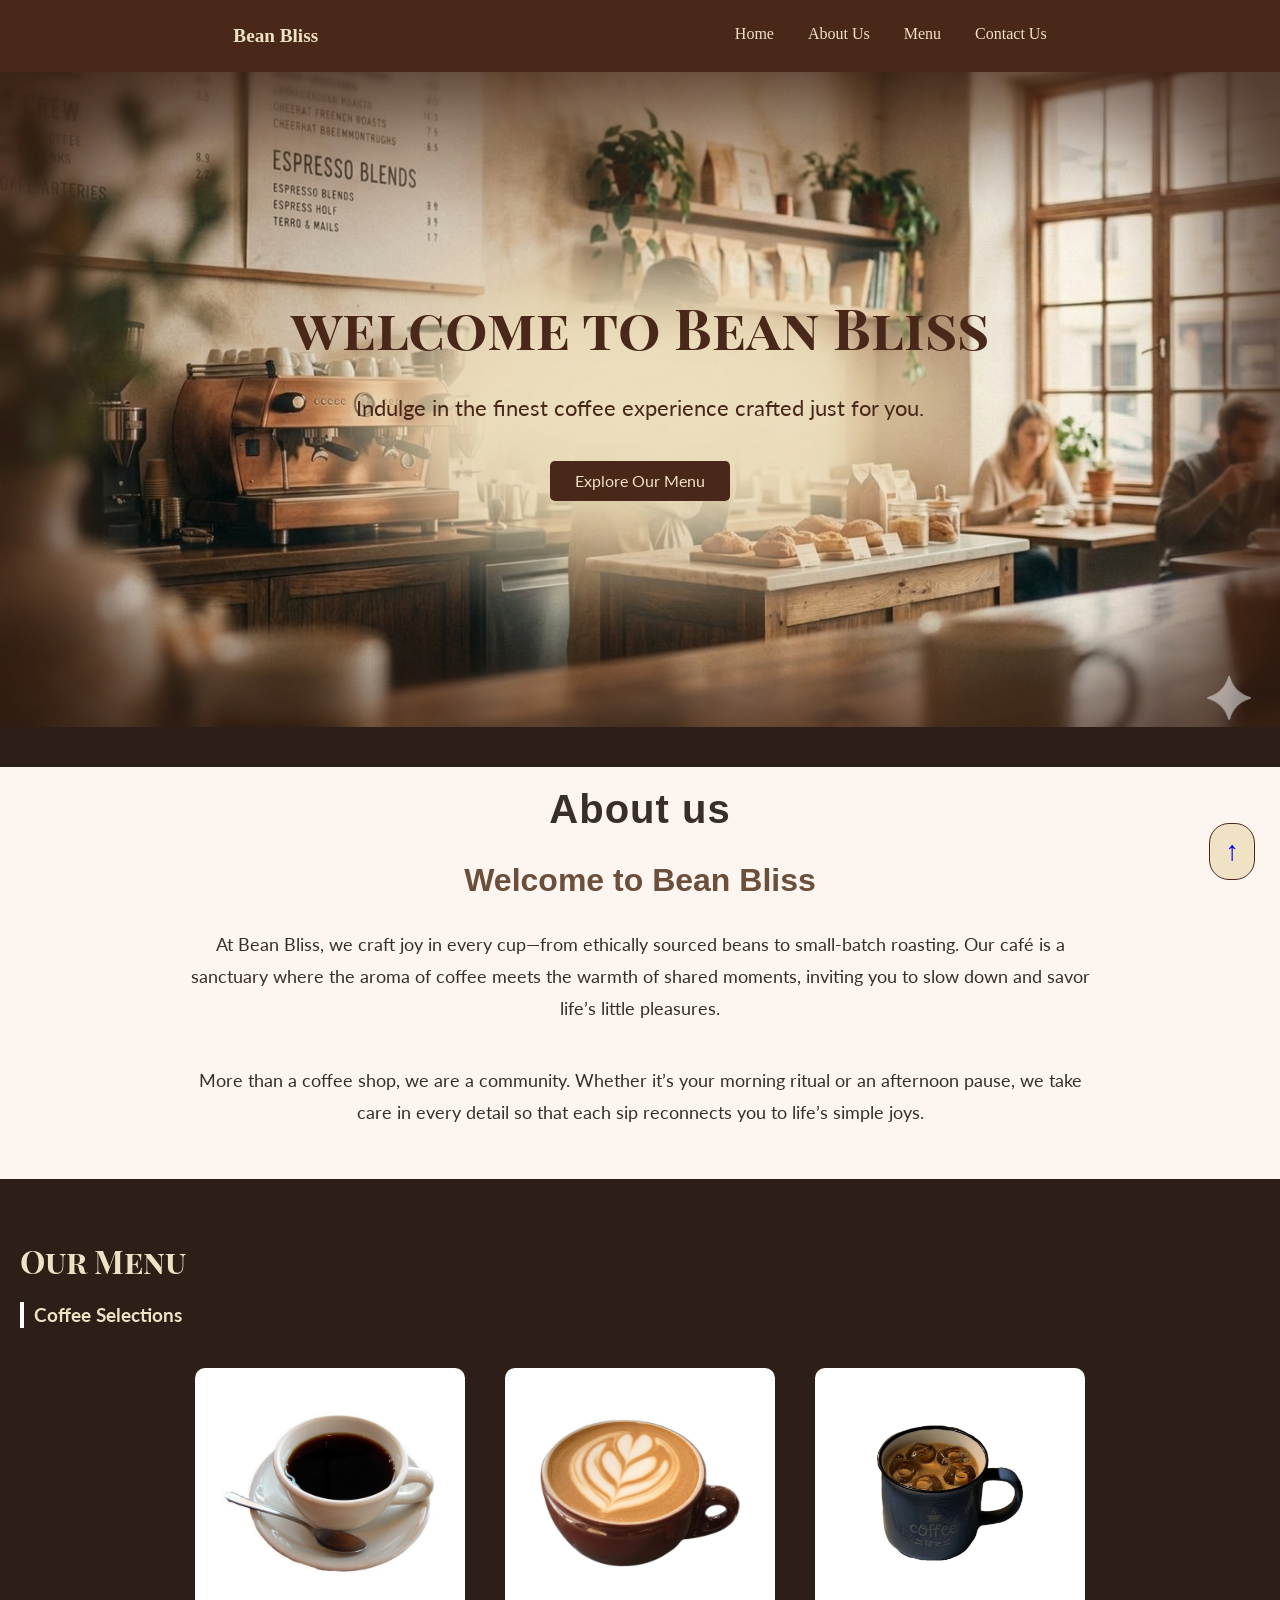
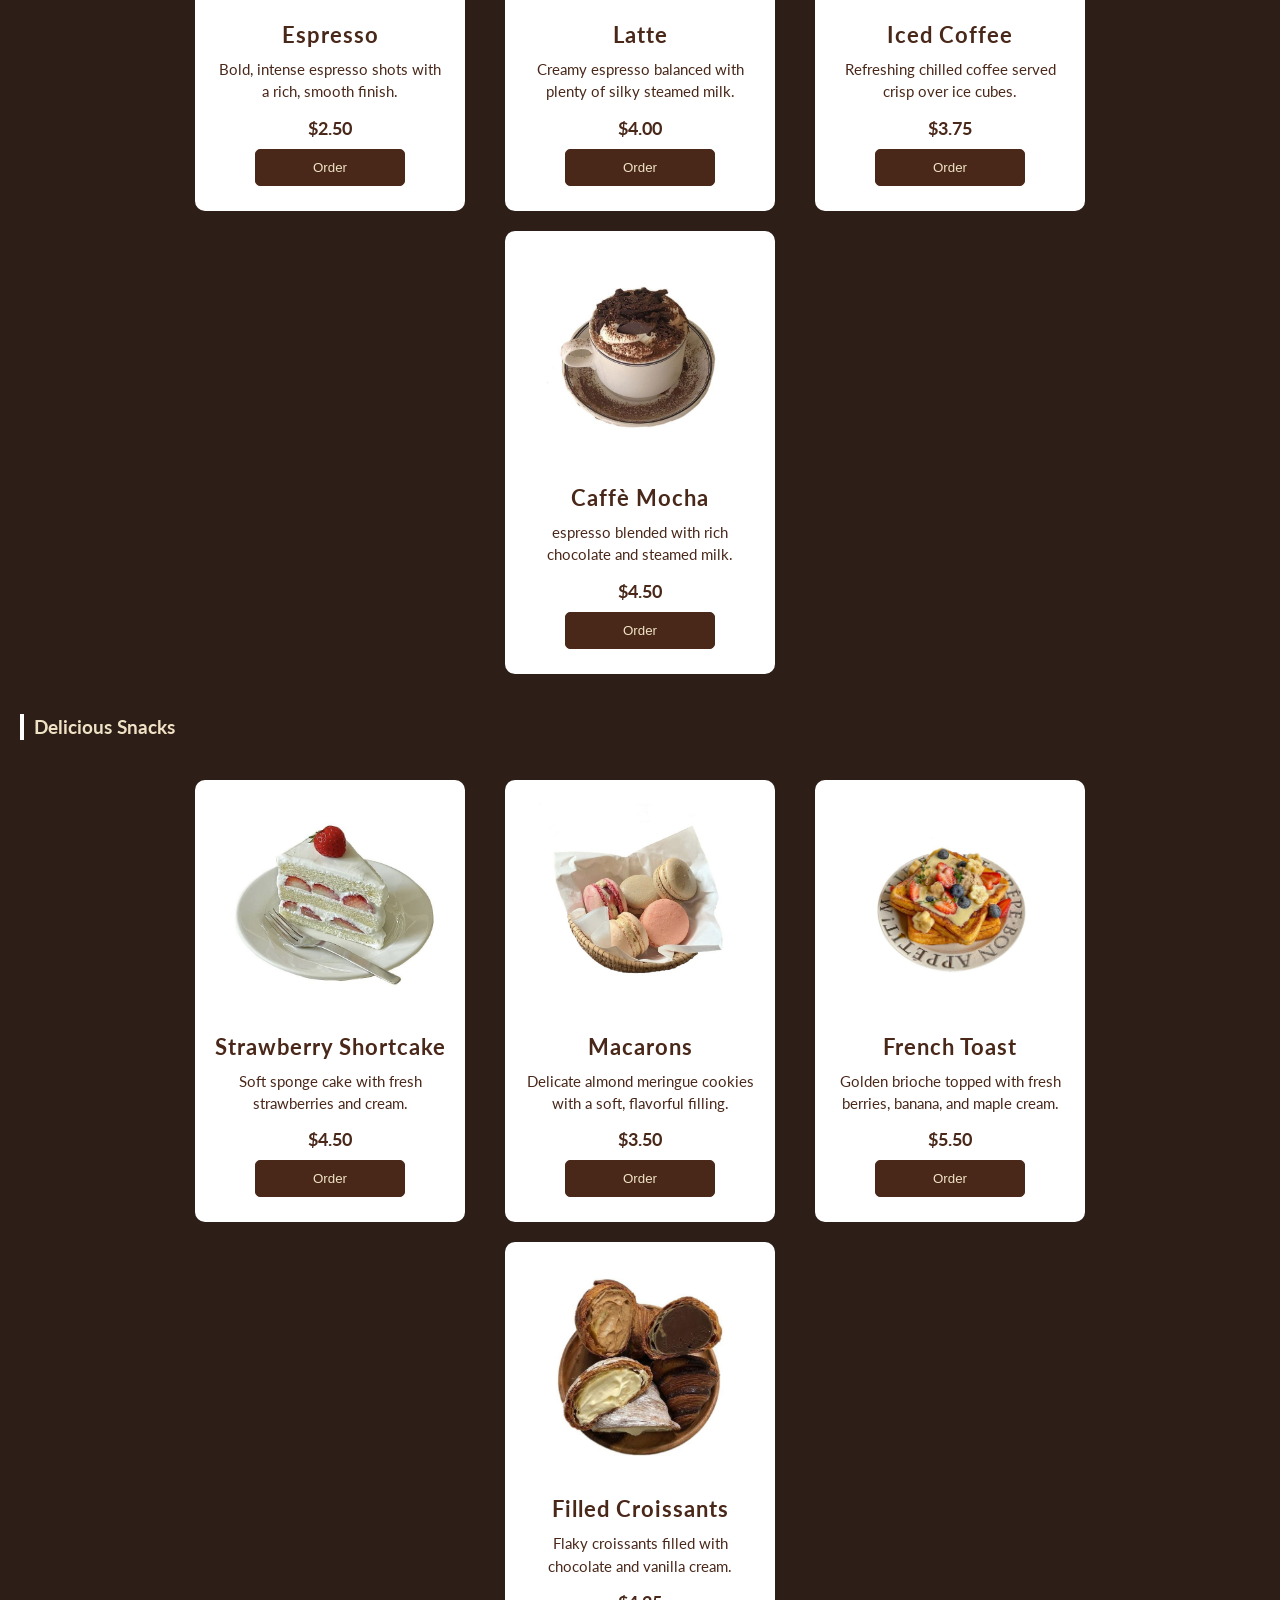
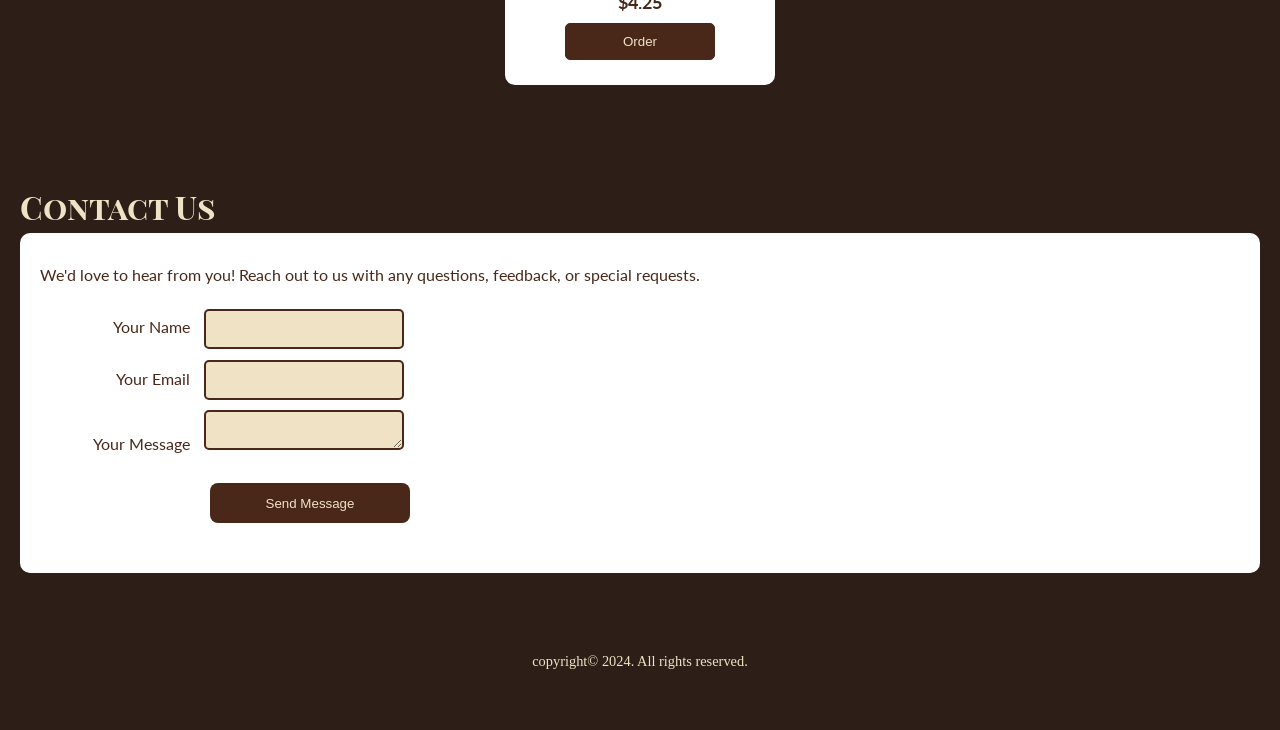
<file: bean-bliss/index.html>
<!doctype html>
<html lang="en">
  <head>
    <meta charset="UTF-8" />
    <meta name="viewport" content="width=device-width, initial-scale=1.0" />
    <link rel="stylesheet" href="style.css" />
    <link rel="preconnect" href="https://fonts.googleapis.com" />
    <link rel="preconnect" href="https://fonts.gstatic.com" crossorigin />
    <link
      href="https://fonts.googleapis.com/css2?family=Lato:ital,wght@0,100;0,300;0,400;0,700;0,900;1,100;1,300;1,400;1,700;1,900&family=Playfair+Display+SC:ital,wght@0,400;0,700;0,900;1,400;1,700;1,900&display=swap"
      rel="stylesheet"
    />
    <link rel="shortcut icon" href="images/logo.jpg" type="image/x-icon">
    <title>Bean Bliss</title>
  </head>
  <body>

     <!-- nav section  -->
    <nav id="nav">
      <div>
        <a href="#header"><strong style="font-size: 1.2rem;">Bean Bliss</strong></a>
      </div>

      <div>
        <a href="#header">Home</a>
        <a href="#about-us">About Us</a>
        <a href="#our-menu">Menu</a>
        <a href="#contact-us">Contact Us</a>
      </div>
    </nav>

    <!-- header section  -->
    <header id="header">
      <div class="header">
        <h1>welcome to Bean Bliss</h1>
        <p>Indulge in the finest coffee experience crafted just for you.</p>
        <a href="">Explore Our Menu</a>
      </div>
    </header>

    <!-- about-us section  -->
    <section id="about-us">
      <h2>About us</h2>
      <div class="about-us-container">
        <div class="about-us-text">
          <h3>Welcome to Bean Bliss</h3>

          <p style="line-height: 2rem;">
            At Bean Bliss, we craft joy in every cup—from ethically sourced beans to small-batch roasting. Our café is a sanctuary where the aroma of coffee meets the warmth of shared moments, inviting you to slow down and savor life’s little pleasures.
          </p>

          <p style="line-height: 2rem;">
            More than a coffee shop, we are a community. Whether it’s your morning ritual or an afternoon pause, we take care in every detail so that each sip reconnects you to life’s simple joys.
          </p>
        </div>
      </div>
    </section>

    <!-- our-menu section  -->
    <section id="our-menu">
      <h2>Our Menu</h2>
      <div class="menu-list">
        <h3>Coffee Selections</h3>
        <div class="card-container">

          <div class="card">
            <img src="images/espresso.jpg" alt="" class="card-img-top" />
            <div class="card-body">
              <h4 class="card-title">Espresso</h4>
              <p class="card-text">
                Bold, intense espresso shots with a rich, smooth finish.
              </p>
              <p class="price"> $2.50</p>
              <button class="btn-order">Order</button>
            </div>
          </div>

          <div class="card">
            <img src="images/latte.jpg" alt="" class="card-img-top" />
            <div class="card-body">
              <h4 class="card-title">Latte</h4>
              <p class="card-text">
                Creamy espresso balanced with plenty of silky steamed milk.
              </p>
              <p class="price"> $4.00</p>
              <button class="btn-order">Order</button>
            </div>
          </div>

          <div class="card">
            <img src="images/iced-coffee.jpg" alt="" class="card-img-top" />
            <div class="card-body">
              <h4 class="card-title">Iced Coffee</h4>
              <p class="card-text">
                Refreshing chilled coffee served crisp over ice cubes.
              </p>
              <p class="price"> $3.75</p>
              <button class="btn-order">Order</button>
            </div>
          </div>

          <div class="card">
            <img src="images/mocha.jpg" alt="" class="card-img-top" />
            <div class="card-body">
              <h4 class="card-title">Caffè Mocha</h4>
              <p class="card-text">
                espresso blended with rich chocolate and steamed milk.
              </p>
              <p class="price"> $4.50</p>
              <button class="btn-order">Order</button>
            </div>
          </div>

        </div>
      </div>
      <div class="menu-list">
        <h3>Delicious Snacks</h3>
        <div class="card-container">
          <div class="card">
            <img
              src="images/cake.jpg"
              alt=""
              class="card-img-top"
            />
            <div class="card-body">
              <h4 class="card-title">Strawberry Shortcake</h4>
              <p class="card-text">
                Soft sponge cake with fresh strawberries and cream.
              </p>
                <p class="price"> $4.50</p>
              <button class="btn-order">Order</button>
            </div>
          </div>
          <div class="card">
            <img
              src="images/macarons.jpg"
              alt=""
              class="card-img-top"
            />
            <div class="card-body">
              <h4 class="card-title">Macarons</h4>
              <p class="card-text">
                Delicate almond meringue cookies with a soft, flavorful filling.<br>
              </p>
              <p class="price"> $3.50</p>
              
              <button class="btn-order">Order</button>
            </div>
          </div>
          <div class="card">
            <img
              src="images/french-toast.jpg"
              alt=""
              class="card-img-top"
            />
            <div class="card-body">
              <h4 class="card-title">French Toast</h4>
              <p class="card-text">
                Golden brioche topped with fresh berries, banana, and maple cream.<br>
              </p>
              <p class="price"> $5.50</p>
              
              <button class="btn-order">Order</button>
            </div>
          </div>
          <div class="card">
            <img
              src="images/croissant.jpg"
              alt=""
              class="card-img-top"
            />
            <div class="card-body">
              <h4 class="card-title">Filled Croissants</h4>
              <p class="card-text">
                Flaky croissants filled with chocolate and vanilla cream.<br>
              </p>
              <p class="price"> $4.25</p>
              <button class="btn-order">Order</button>
            </div>
          </div>
        </div>
      </div>
    </section>

    <!-- contact us section  -->
    <section id="contact-us">
      <h2>Contact Us</h2>
      <div class="contact">
          <p>
          We'd love to hear from you! Reach out to us with any questions,
          feedback, or special requests.
        </p>
        <form action="">
          <div>
            <label for="" class="form-label">Your Name</label>
            <input type="text" class="form-control" />
          </div>
          <div>
            <label for="" class="form-label">Your Email</label>
            <input type="email" class="form-control" />
          </div>
          <div>
            <label for="" class="form-label">Your Message</label>
            <textarea name="" id="" class="form-control"></textarea>
          </div>
          <div>
            <input type="submit" value="Send Message" class="btnSubmit" />
          </div>
        </form>
      </div>
    </section>

    <!-- footer section  -->
    <footer>
      <p>copyright&copy; 2024. All rights reserved.</p>
      <a href="#header" class="arrow">&uarr;</a>
    </footer>
  </body>
</html>
</file>
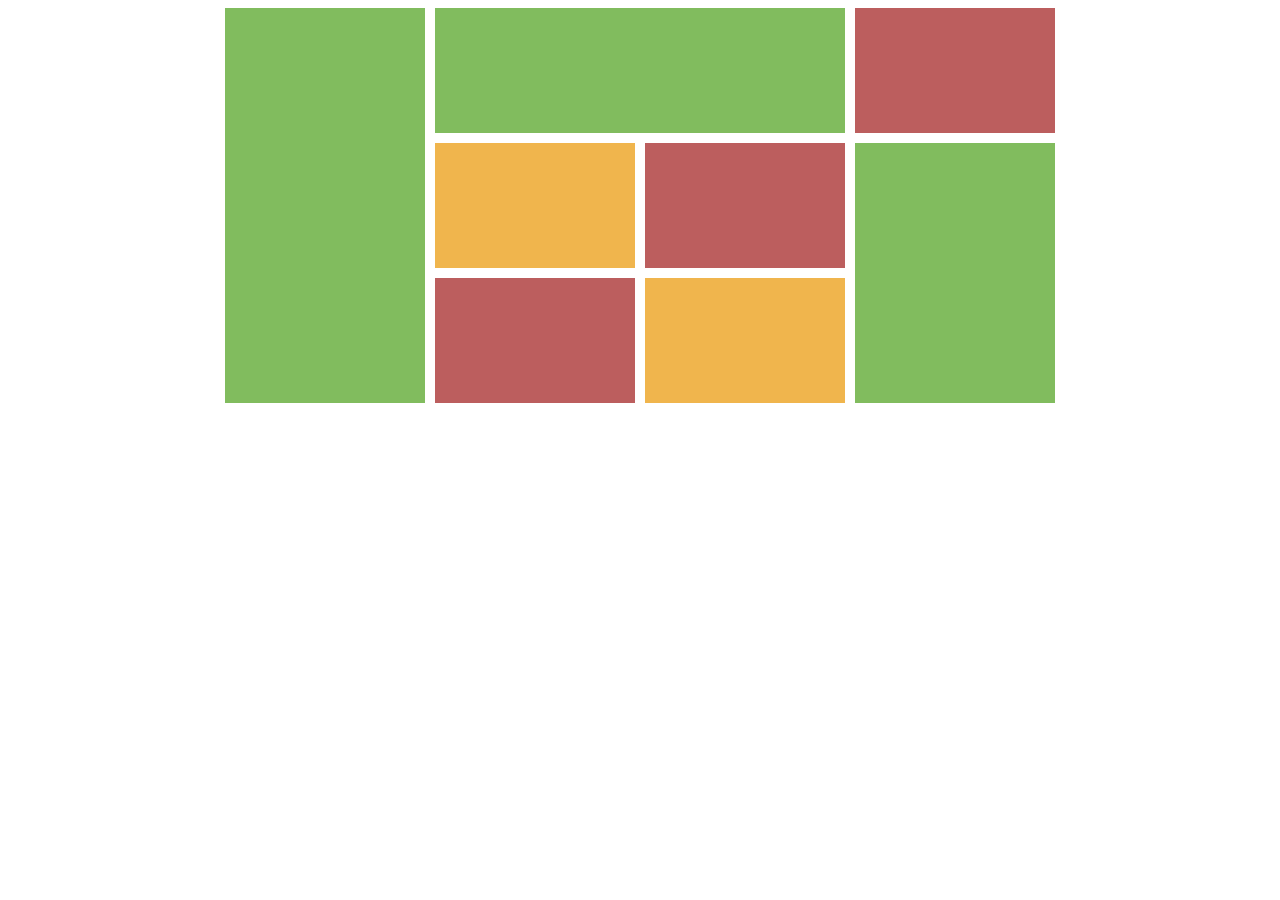
<file: grid/index.html>
<!DOCTYPE html>
<html lang="en">
<head>
    <meta charset="UTF-8">
    <meta name="viewport" content="width=device-width, initial-scale=1.0">
    <title>Grid</title>
    <style>
        * {
            box-sizing: border-box;
        }

        .green {
            background-color: rgb(129, 188, 94);
        }

        .yellow {
            background-color: rgb(240, 181, 77);
        }

        .red{
            background-color: rgb(188, 94, 94);
        }

        .container {
            display: grid;
            grid-template-columns: 200px 410px 200px;
            grid-template-rows: 125px 125px 125px;
            gap: 10px;
            justify-content: center;
        }

        .first-block {
            grid-row: 1 / 4;
        }

        .sec-block {
            grid-column: 2 / 3;
            grid-row: 1 / 2;
        }

        .third-col {
            display: grid;
            grid-template-rows: 150px auto;
        }

        .in-col {
            display: grid;
            grid-template-columns: 200px 200px;
            grid-template-rows: 125px 125px;
            gap: 10px;
            grid-column: 2 / 3;
            grid-row: 2 / 4;
        }

        .third-block {
            grid-row: 2 / 4;
        }
    </style>
</head>
<body>
    <div class="container">
        <div class="first-col green first-block"></div>

        <div class="green sec-block"></div>
        
        <div class="in-col">
            <div class="yellow"></div>
            <div class="red"></div>
            <div class="red"></div>
            <div class="yellow"></div>
        </div>

        <div class="red"></div>
        <div class="green third-block"></div>
    </div>
</body>
</html>
</file>
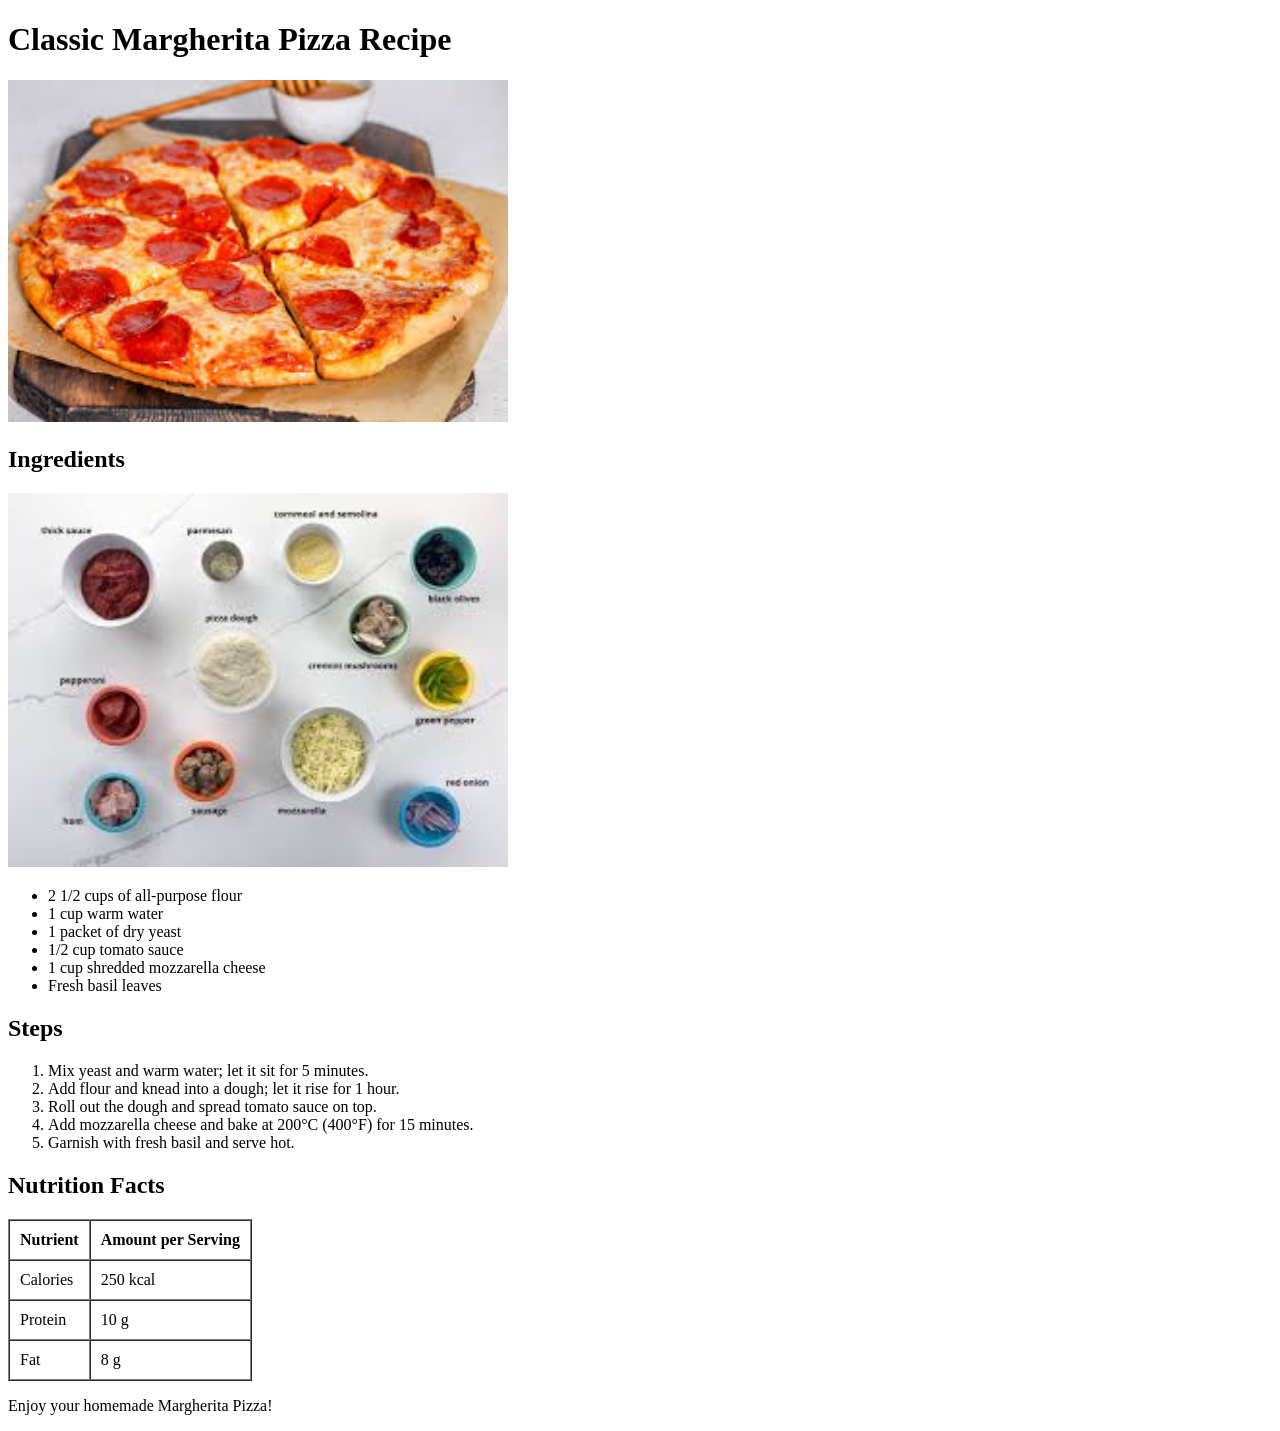
<file: pizza/index.html>
<!DOCTYPE html>
<html lang="en">
<head>
    <meta charset="UTF-8">
    <meta name="viewport" content="width=device-width, initial-scale=1.0">
    <link rel="shortcut icon" href="imgs/pizza-favicon.jpg" type="image/x-icon">
    <title>Classic Margherita Pizza Recipe</title>
</head>
<body>
    <header>
        <h1>Classic Margherita Pizza Recipe</h1>
        <img src="imgs/pizza.jpg" alt="" width="500">
    </header>

    <section id="ingredients">
        <h2>Ingredients</h2>
        <img src="imgs/ingredients.jpg" alt="" width="500">
        <ul>
            <li>2 1/2 cups of all-purpose flour</li>
            <li>1 cup warm water</li>
            <li>1 packet of dry yeast</li>
            <li>1/2 cup tomato sauce</li>
            <li>1 cup shredded mozzarella cheese</li>
            <li>Fresh basil leaves</li>
        </ul>
    </section>

    <section id="steps">
        <h2>Steps</h2>
        <ol>
            <li>Mix yeast and warm water; let it sit for 5 minutes.</li>
            <li>Add flour and knead into a dough; let it rise for 1 hour.</li>
            <li>Roll out the dough and spread tomato sauce on top.</li>
            <li>Add mozzarella cheese and bake at 200°C (400°F) for 15 minutes.</li>
            <li>Garnish with fresh basil and serve hot.</li>
        </ol>
    </section>

    <section id="nutrition">
        <h2>Nutrition Facts</h2>
        <table border="1" cellspacing="0" cellpadding="10">
            <thead>
                <tr>
                    <th>Nutrient</th>
                    <th>Amount per Serving</th>
                </tr>
            </thead>
            <tbody>
                <tr>
                    <td>Calories</td>
                    <td>250 kcal</td>
                </tr>
                <tr>
                    <td>Protein</td>
                    <td>10 g</td>
                </tr>
                <tr>
                    <td>Fat</td>
                    <td>8 g</td>
                </tr>
            </tbody>
        </table>
    </section>

    <footer>
        <p>Enjoy your homemade Margherita Pizza!</p>
    </footer>
</body>
</html>
</file>
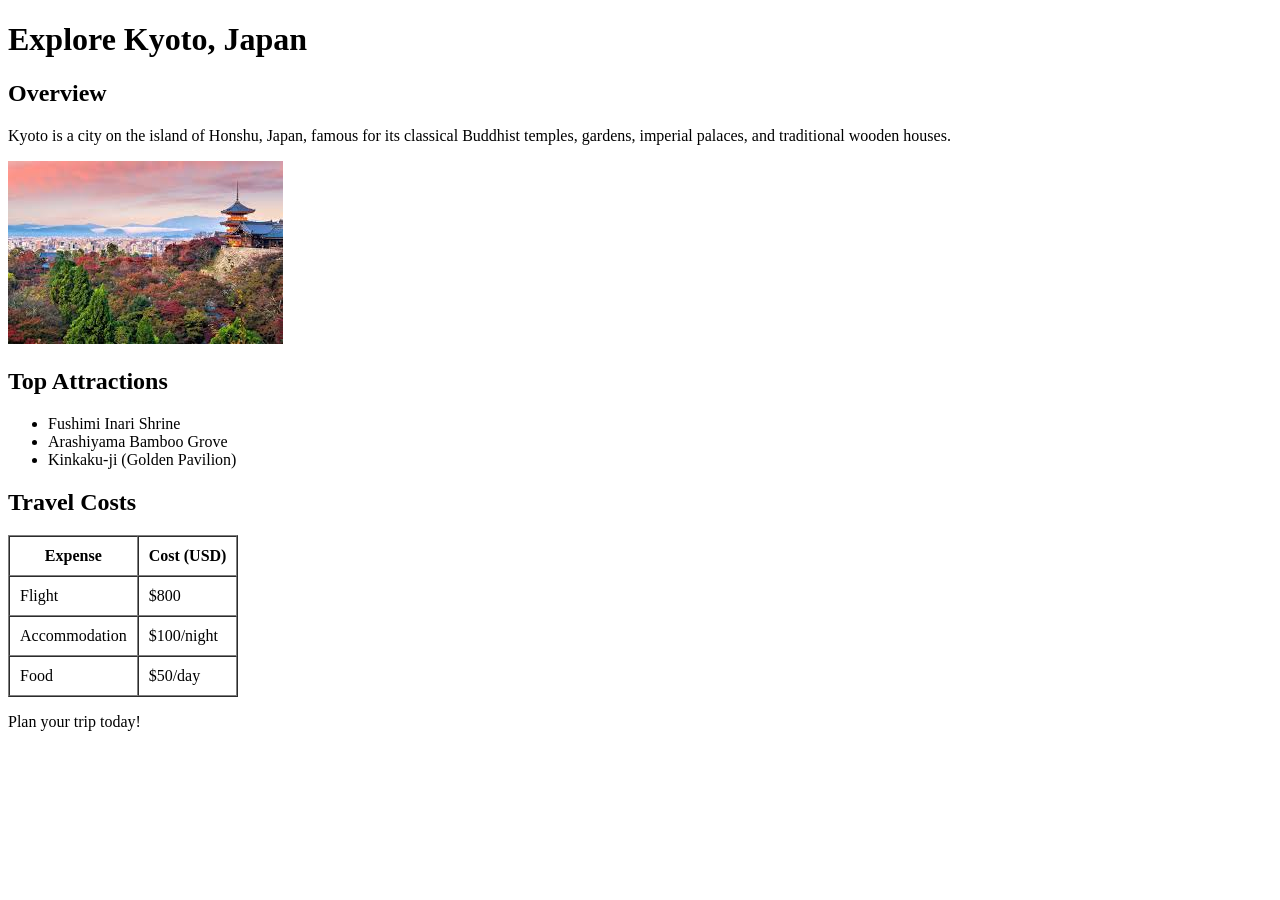
<file: travel-guide/index.html>
<!DOCTYPE html>
<html lang="en">
<head>
    <meta charset="UTF-8">
    <meta name="viewport" content="width=device-width, initial-scale=1.0">
    <link rel="shortcut icon" href="imgs/kyoto.jpg" type="image/x-icon">
    <title>Explore Kyoto, Japan</title>
</head>
<body>
    <header>
        <h1>Explore Kyoto, Japan</h1>
        <h2>Overview</h2>
        <p>Kyoto is a city on the island of Honshu, Japan, famous for its classical Buddhist temples, gardens, imperial palaces, and traditional wooden houses.</p>
        <img src="imgs/kyoto.jpg" alt="">
    </header>

    <section id="attractions">
        <h2>Top Attractions</h2>
        <ul>
            <li>Fushimi Inari Shrine</li>
            <li>Arashiyama Bamboo Grove</li>
            <li>Kinkaku-ji (Golden Pavilion)</li>
        </ul>
    </section>

    <section id="costs">
        <h2>Travel Costs</h2>
        <table border="1" cellspacing="0" cellpadding="10">
            <thead>
                <tr>
                    <th>Expense</th>
                    <th>Cost (USD)</th>
                </tr>
            </thead>
            <tbody>
                <tr>
                    <td>Flight</td>
                    <td>$800</td>
                </tr>
                <tr>
                    <td>Accommodation</td>
                    <td>$100/night</td>
                </tr>
                <tr>
                    <td>Food</td>
                    <td>$50/day</td>
                </tr>
            </tbody>
        </table>
    </section>

    <footer>
        <p>Plan your trip today!</p>
    </footer>
</body>
</html>
</file>
<file: bean-bliss/style.css>
* {
  padding: 0;
  margin: 0;
  box-sizing: border-box;
}

body {
  background-color: #2D1E17;
  color: #49281a;
}

/* nav section  */
nav {
  background-color: #49281a;
  padding: 25px;
  text-align: center;
  display: flex;
  justify-content: space-around;
  position: sticky;
  top: 0;
}
nav a {
  display: inline-block;
  text-decoration: none;
  color: #f0e2c5;
  margin: 0 15px;
}

/* header section  */
.header {
  text-align: center;
  padding: 30px;
  display: flex;
  flex-direction: column;
  justify-content: center;

  background-image: url("images/background.png");
  background-size: cover;
  background-position: center;
  background-repeat: no-repeat;
  height: 655px;
}

header h1 {
  font-family: "Playfair Display SC", serif;
  font-size: 3.5rem;
  margin-bottom: 30px;
}

header p {
  font-family: "Lato", sans-serif;
  font-size: 1.4rem;
  margin-bottom: 30px;
}

header a {
  font-family: "Lato", sans-serif;
  display: inline-block;
  width: 180px;
  height: 40px;
  background-color: #49281a;
  color: #f0e2c5;
  line-height: 40px;
  text-decoration: none;
  margin: 10px auto;
  border-radius: 5px;
}

/* about-us  */

#about-us p,
#contact-us p {
  font-family: "Lato", sans-serif;
  line-height: 1.5rem;
  padding: 10px 0;
}

#about-us {
  padding: 60px 20px;
  background-color: #fdf6f0; /* soft warm background */
  text-align: center;
  font-family: 'Arial', sans-serif;
  color: #3a2e2b;
}

#about-us h2 {
  font-size: 2.5rem;
  margin-bottom: 30px;
  letter-spacing: 1px;
}

.about-us-container {
  max-width: 900px;
  margin: 0 auto;
}

.about-us-text h3 {
  font-size: 2rem;
  margin-bottom: 20px;
  color: #6b4f3c;
}

.about-us-text p {
  font-size: 1.1rem;
  line-height: 2rem;
  margin-bottom: 20px;
}

@media (max-width: 768px) {
  #about-us h2 {
    font-size: 2rem;
  }

  .about-us-text h3 {
    font-size: 1.5rem;
  }

  .about-us-text p {
    font-size: 1rem;
    line-height: 1.8rem;
  }
}

/* our-menu section  */
#our-menu,
#about-us,
#contact-us,
footer {
  width: 100%;
  max-width: 1300px;
  margin: 40px auto;
  padding: 20px;
}

#our-menu h2,
#contact-us h2 {
  font-family: "Playfair Display SC", serif;
  font-size: 2em;
  color: #f0e2c5;
}

.menu-list h3 {
  margin: 20px 0;
  padding: 2px 10px;
  border-left: 4px solid #FFFFFF;
  font-family: "Lato", sans-serif;
  color: #f0e2c5;
}

.card {
  border: none;
  color: #f8efdc;
  background: transparent;
  width: 270px;
  padding: 15px;
  text-align: center;
  font-family: "Lato", sans-serif;
  margin: 0 10px;
  border-radius: 10px;
  display: inline-block;
   background-color: #FFFFFF;
}

.card-container {
  display: flex;
  justify-content: center;
  flex-wrap: wrap;
  gap: 20px;
  border-radius: 15px;
  padding: 20px;
}

.card-img-top {
  width: 100%;
  height: 220px;
  object-fit: cover;
  border-radius: 10px;
}

.card-title {
  margin: 15px 0 5px 0;
  font-size: 1.4rem;
  letter-spacing: 1px;
  color: #49281a;
}

.card-text {
  font-size: 0.95rem;
  line-height: 1.4rem;
  color: #49281a;
  padding: 5px;
}

.price {
  display: block;
  margin-top: 10px;
  font-weight: bold;
  font-size: 1.1rem;
  color: #49281a;
}

.btn-order {
  border: 1px solid #49281a;
  width: 150px;
  background-color: #49281a;
  color: #f0e2c5;
  padding: 10px;
  border-radius: 5px;
  margin: 10px;
  cursor: pointer;
}

/* contact section */
.contact {
  margin-top: 5px;
  background-color: #FFFFFF;
  padding: 20px;
  border-radius: 10px;
}
form {
  font-family: "Lato", sans-serif;
  margin: 10px;
}

form div {
  margin-bottom: 10px;
}
.form-label {
  text-align: right;
  display: inline-block;
  padding: 10px;
  width: 150px;
}

.form-control {
  border: none;
  width: 200px;
  height: 40px;
  background-color: #f0e2c5;
  border: 2px solid #49281a;
  border-radius: 5px;
  outline: none;
}

.btnSubmit {
  border: none;
  width: 200px;
  height: 40px;
  background-color: #49281a;
  color: #f0e2c5;
  /* margin-bottom: 20px; */
  /* margin-top: 10px; */
  /* margin-left: 160px; */
  margin: 10px 160px 20px;
  border-radius: 8px;
  cursor: pointer;
}

footer p {
  text-align: center;
  font-size: 0.9rem;
  color: #f0e2c5;
}

footer .arrow {
  text-decoration: none;
  font-size: 1.7rem;
  background-color: #f0e2c5;
  padding: 12px 15px;
  position: fixed;
  right: 25px;
  bottom: 20px;
  border-radius: 20px;
  border: 1px solid #49281a;
}
</file>
